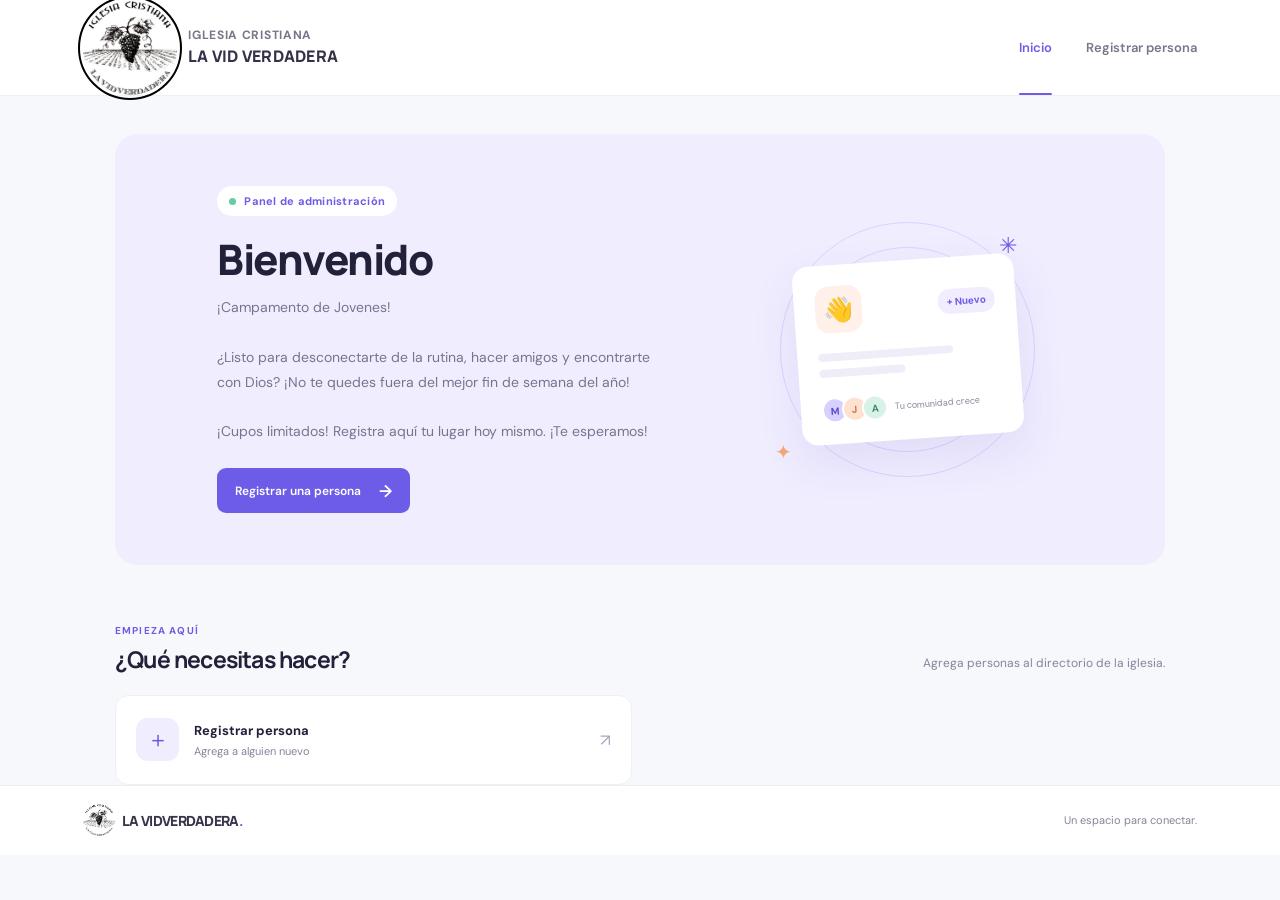
<file: index.html>
<!DOCTYPE html>
<html lang="es">
<head>
  <meta charset="UTF-8">
  <meta name="viewport" content="width=device-width, initial-scale=1.0">
  <meta name="theme-color" content="#f5f7fb">
  <title>Personas | Inicio</title>
  <link rel="stylesheet" href="styles.css">
  <script src="app.js" defer></script>
</head>
<body>
  <header class="topbar">
    <a class="company-brand" href="index.html#inicio" aria-label="Iglesia Cristiana La Vid Verdadera, ir al inicio">
      <img class="company-emblem" src="imagen/Logo.jpg" alt="">
      <span class="company-name"><span>Iglesia Cristiana</span><strong>La Vid Verdadera</strong></span>
    </a>
    <button class="menu-toggle" type="button" aria-label="Abrir menú" aria-expanded="false">
      <span></span><span></span><span></span>
    </button>
    <nav class="navigation" aria-label="Menú principal">
      <a class="nav-link active" href="index.html#inicio">Inicio</a>
      <a class="nav-link" href="registrar.html">Registrar persona</a>
    </nav>
  </header>

  <main>
    <section class="hero section-wrap" id="inicio">
      <div class="hero-copy">
        <span class="eyebrow"><span class="status-dot"></span> Panel de administración</span>
        <h1>Bienvenido</h1>
        <p>¡Campamento de Jovenes!</p>
        <p>¿Listo para desconectarte de la rutina, hacer amigos y encontrarte con Dios? ¡No te quedes fuera del mejor fin de semana del año!</p>
        <p>¡Cupos limitados! Registra aquí tu lugar hoy mismo. ¡Te esperamos!</p>
        <a class="button button-primary" href="registrar.html">Registrar una persona <span aria-hidden="true">→</span></a>
      </div>
      <div class="hero-art" aria-hidden="true">
        <div class="art-orbit orbit-one"></div>
        <div class="art-orbit orbit-two"></div>
        <div class="art-card">
          <div class="art-card-top"><span class="art-avatar">👋</span><span class="art-badge">+ Nuevo</span></div>
          <div class="art-line line-long"></div>
          <div class="art-line line-short"></div>
          <div class="art-card-bottom"><span class="art-mini-avatar">M</span><span class="art-mini-avatar avatar-two">J</span><span class="art-mini-avatar avatar-three">A</span><span class="art-count">Tu comunidad crece</span></div>
        </div>
        <span class="art-sparkle sparkle-one">✳</span>
        <span class="art-sparkle sparkle-two">✦</span>
      </div>
    </section>

    <section class="section-wrap quick-actions" aria-labelledby="actions-title">
      <div class="section-heading">
        <div><span class="eyebrow">EMPIEZA AQUÍ</span><h2 id="actions-title">¿Qué necesitas hacer?</h2></div>
        <p>Agrega personas al directorio de la iglesia.</p>
      </div>
      <div class="action-grid">
        <a class="action-card" href="registrar.html">
          <span class="action-icon icon-purple" aria-hidden="true">＋</span>
          <span class="action-text"><strong>Registrar persona</strong><span>Agrega a alguien nuevo</span></span>
          <span class="action-arrow" aria-hidden="true">↗</span>
        </a>
      </div>
    </section>
  </main>

  <footer class="footer"><span class="brand small-brand"><img class="footer-logo" src="imagen/Logo.jpg" alt=""><span>LA VIDVERDADERA<span class="brand-period">.</span></span></span><span>Un espacio para conectar.</span></footer>
</body>
</html>
</file>
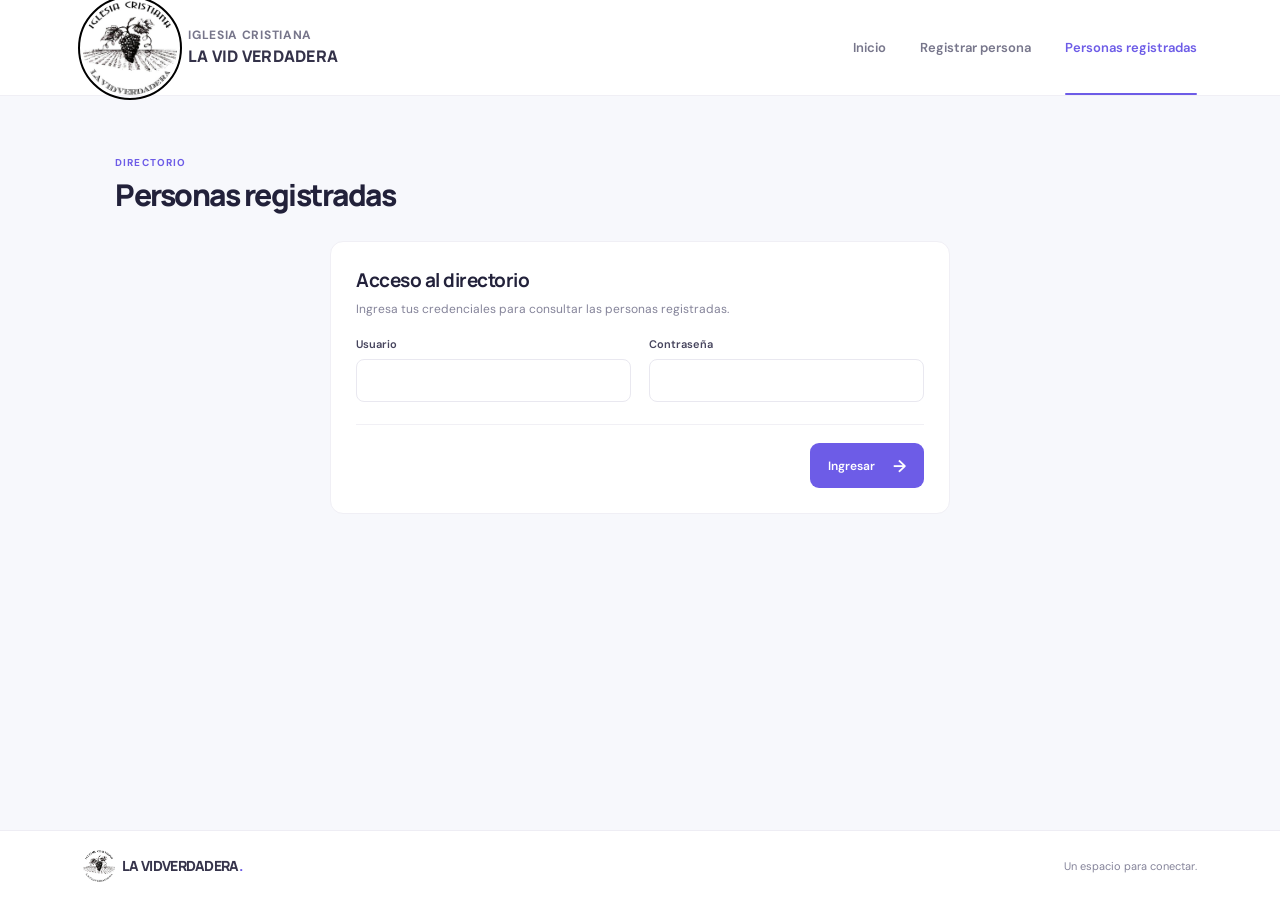
<file: personas.html>
<!DOCTYPE html>
<html lang="es">
<head>
  <meta charset="UTF-8">
  <meta name="viewport" content="width=device-width, initial-scale=1.0">
  <meta name="theme-color" content="#f5f7fb">
  <title>Personas registradas | Iglesia Cristiana La Vid Verdadera</title>
  <link rel="stylesheet" href="styles.css">
  <script src="app.js" defer></script>
</head>
<body>
  <header class="topbar">
    <a class="company-brand" href="index.html#inicio" aria-label="Iglesia Cristiana La Vid Verdadera, ir al inicio">
      <img class="company-emblem" src="imagen/Logo.jpg" alt="">
      <span class="company-name"><span>Iglesia Cristiana</span><strong>La Vid Verdadera</strong></span>
    </a>
    <button class="menu-toggle" type="button" aria-label="Abrir menú" aria-expanded="false">
      <span></span><span></span><span></span>
    </button>
    <nav class="navigation" aria-label="Menú principal">
      <a class="nav-link" href="index.html#inicio">Inicio</a>
      <a class="nav-link" href="registrar.html">Registrar persona</a>
      <a class="nav-link active" href="personas.html" aria-current="page">Personas registradas</a>
    </nav>
  </header>

  <main>
    <section class="section-wrap content-section people-section directory-page">
      <div class="section-heading">
        <div><span class="eyebrow">DIRECTORIO</span><h1>Personas registradas</h1></div>
      </div>
      <form class="form-card directory-login" id="directory-login">
        <h2>Acceso al directorio</h2>
        <p>Ingresa tus credenciales para consultar las personas registradas.</p>
        <div class="form-grid">
          <label class="field">
            <span>Usuario</span>
            <input name="username" type="text" autocomplete="username" required>
          </label>
          <label class="field">
            <span>Contraseña</span>
            <input name="password" type="password" autocomplete="current-password" required>
          </label>
        </div>
        <div class="form-footer">
          <button class="button button-primary" type="submit">Ingresar <span aria-hidden="true">→</span></button>
        </div>
        <p class="form-message message-error" id="login-message" role="status" aria-live="polite"></p>
      </form>
      <div id="directory-content" hidden>
        <div class="section-heading people-heading">
          <span class="count-pill" id="people-count">0 personas</span>
          <button class="button button-primary" id="directory-logout" type="button">Cerrar sesión</button>
        </div>
        <p class="form-message" id="form-message" role="status" aria-live="polite"></p>
        <div class="table-card">
          <div class="table-scroll">
            <table hidden>
              <thead><tr><th>Nombre</th><th>Correo electrónico</th><th>Teléfono</th></tr></thead>
              <tbody id="people-list"></tbody>
            </table>
          </div>
          <div class="empty-state" id="empty-state">
            <span class="empty-icon" aria-hidden="true">♧</span>
            <strong>Aún no hay personas registradas</strong>
            <span>Los registros que agregues aparecerán aquí.</span>
            <a href="registrar.html">Registrar primera persona →</a>
          </div>
        </div>
      </div>
    </section>
  </main>

  <footer class="footer"><span class="brand small-brand"><img class="footer-logo" src="imagen/Logo.jpg" alt=""><span>LA VIDVERDADERA<span class="brand-period">.</span></span></span><span>Un espacio para conectar.</span></footer>
</body>
</html>
</file>
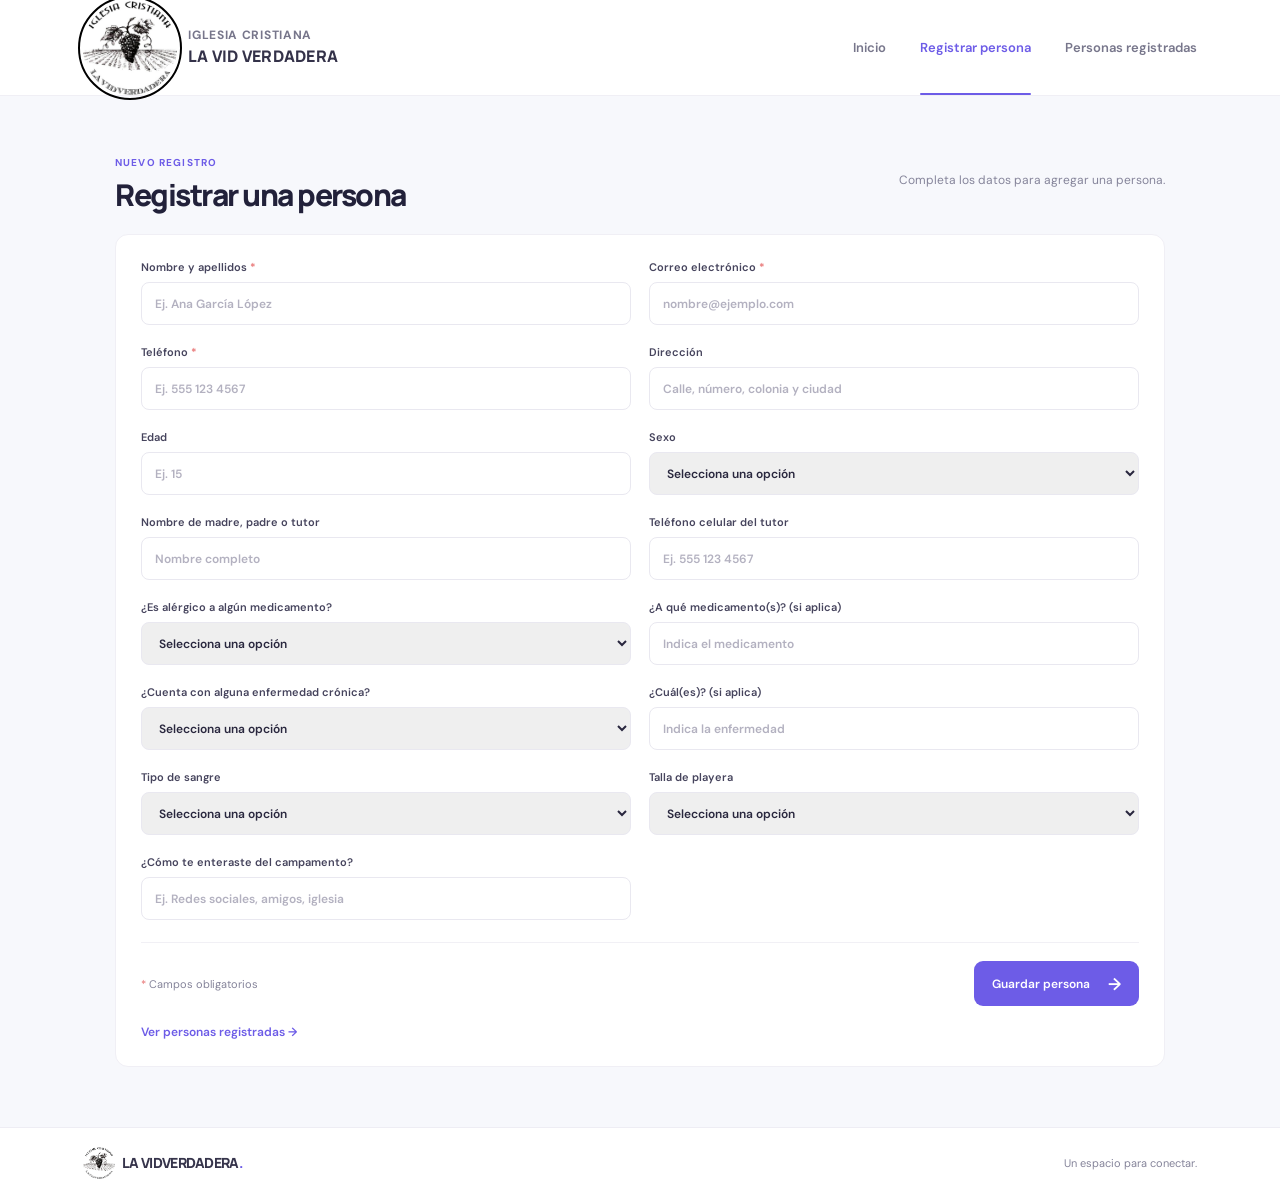
<file: registrar.html>
<!DOCTYPE html>
<html lang="es">
<head>
  <meta charset="UTF-8">
  <meta name="viewport" content="width=device-width, initial-scale=1.0">
  <meta name="theme-color" content="#f5f7fb">
  <title>Registrar persona | Iglesia Cristiana La Vid Verdadera</title>
  <link rel="stylesheet" href="styles.css">
  <script src="app.js" defer></script>
</head>
<body>
  <header class="topbar">
    <a class="company-brand" href="index.html#inicio" aria-label="Iglesia Cristiana La Vid Verdadera, ir al inicio">
      <img class="company-emblem" src="imagen/Logo.jpg" alt="">
      <span class="company-name"><span>Iglesia Cristiana</span><strong>La Vid Verdadera</strong></span>
    </a>
    <button class="menu-toggle" type="button" aria-label="Abrir menú" aria-expanded="false">
      <span></span><span></span><span></span>
    </button>
    <nav class="navigation" aria-label="Menú principal">
      <a class="nav-link" href="index.html#inicio">Inicio</a>
      <a class="nav-link active" href="registrar.html" aria-current="page">Registrar persona</a>
      <a class="nav-link" href="personas.html">Personas registradas</a>
    </nav>
  </header>

  <main>
    <section class="section-wrap content-section registration-page">
      <div class="section-heading">
        <div><span class="eyebrow">NUEVO REGISTRO</span><h1>Registrar una persona</h1></div>
        <p>Completa los datos para agregar una persona.</p>
      </div>
      <form class="form-card" id="person-form">
        <div class="form-grid">
          <label class="field">
            <span>Nombre y apellidos <span class="required">*</span></span>
            <input name="nombreCompleto" type="text" placeholder="Ej. Ana García López" autocomplete="name" required>
          </label>
          <label class="field">
            <span>Correo electrónico <span class="required">*</span></span>
            <input name="correo" type="email" placeholder="nombre@ejemplo.com" autocomplete="email" required>
          </label>
          <label class="field">
            <span>Teléfono <span class="required">*</span></span>
            <input name="telefono" type="tel" placeholder="Ej. 555 123 4567" autocomplete="tel" required>
          </label>
          <label class="field">
            <span>Dirección</span>
            <input name="direccion" type="text" placeholder="Calle, número, colonia y ciudad" autocomplete="street-address">
          </label>
          <label class="field">
            <span>Edad</span>
            <input name="edad" type="number" min="0" max="120" placeholder="Ej. 15" inputmode="numeric">
          </label>
          <label class="field">
            <span>Sexo</span>
            <select name="sexo">
              <option value="">Selecciona una opción</option>
              <option value="Mujer">Mujer</option>
              <option value="Hombre">Hombre</option>
              <option value="Prefiero no decirlo">Prefiero no decirlo</option>
            </select>
          </label>
          <label class="field">
            <span>Nombre de madre, padre o tutor</span>
            <input name="tutor" type="text" placeholder="Nombre completo" autocomplete="name">
          </label>
          <label class="field">
            <span>Teléfono celular del tutor</span>
            <input name="telefonoTutor" type="tel" placeholder="Ej. 555 123 4567" autocomplete="tel">
          </label>
          <label class="field">
            <span>¿Es alérgico a algún medicamento?</span>
            <select name="alergiaMedicamento">
              <option value="">Selecciona una opción</option>
              <option value="Sí">Sí</option>
              <option value="No">No</option>
            </select>
          </label>
          <label class="field">
            <span>¿A qué medicamento(s)? (si aplica)</span>
            <input name="medicamentosAlergia" type="text" placeholder="Indica el medicamento">
          </label>
          <label class="field">
            <span>¿Cuenta con alguna enfermedad crónica?</span>
            <select name="enfermedadCronica">
              <option value="">Selecciona una opción</option>
              <option value="Sí">Sí</option>
              <option value="No">No</option>
            </select>
          </label>
          <label class="field">
            <span>¿Cuál(es)? (si aplica)</span>
            <input name="detalleEnfermedadCronica" type="text" placeholder="Indica la enfermedad">
          </label>
          <label class="field">
            <span>Tipo de sangre</span>
            <select name="tipoSangre">
              <option value="">Selecciona una opción</option>
              <option value="A+">A+</option>
              <option value="A-">A-</option>
              <option value="B+">B+</option>
              <option value="B-">B-</option>
              <option value="AB+">AB+</option>
              <option value="AB-">AB-</option>
              <option value="O+">O+</option>
              <option value="O-">O-</option>
              <option value="No sé">No sé</option>
            </select>
          </label>
          <label class="field">
            <span>Talla de playera</span>
            <select name="tallaPlayera">
              <option value="">Selecciona una opción</option>
              <option value="CH">CH</option>
              <option value="M">M</option>
              <option value="G">G</option>
              <option value="EG">EG</option>
              <option value="EEG">EEG</option>
            </select>
          </label>
          <label class="field">
            <span>¿Cómo te enteraste del campamento?</span>
            <input name="medioConocimiento" type="text" placeholder="Ej. Redes sociales, amigos, iglesia">
          </label>
        </div>
        <div class="form-footer">
          <p><span class="required">*</span> Campos obligatorios</p>
          <button class="button button-primary" type="submit">Guardar persona <span aria-hidden="true">→</span></button>
        </div>
        <p class="form-message" id="form-message" role="status" aria-live="polite"></p>
        <a class="back-link" href="personas.html">Ver personas registradas →</a>
      </form>
    </section>
  </main>

  <footer class="footer"><span class="brand small-brand"><img class="footer-logo" src="imagen/Logo.jpg" alt=""><span>LA VIDVERDADERA<span class="brand-period">.</span></span></span><span>Un espacio para conectar.</span></footer>
</body>
</html>
</file>
<file: styles.css>
@import url('https://fonts.googleapis.com/css2?family=DM+Sans:wght@400;500;600;700&family=Manrope:wght@400;500;600;700;800&display=swap');

:root {
  font-family: "DM Sans", sans-serif;
  color: #22213a;
  background: #f7f8fc;
  font-synthesis: none;
  text-rendering: optimizeLegibility;
  --purple: #6d5ce7;
  --muted: #85849a;
  --border: #eeedf4;
}

* { box-sizing: border-box; }
html { scroll-behavior: smooth; scroll-padding-top: 88px; }
body { margin: 0; min-width: 320px; }
a { color: inherit; text-decoration: none; }
button, input { font: inherit; }

.topbar {
  height: 96px;
  padding: 0 max(6.5%, calc((100% - 1160px) / 2));
  display: flex;
  align-items: center;
  justify-content: space-between;
  background: rgba(255,255,255,.92);
  border-bottom: 1px solid #f0eff5;
  position: sticky;
  top: 0;
  z-index: 5;
  backdrop-filter: blur(12px);
}
.brand { display: inline-flex; align-items: center; gap: 10px; font: 800 19px "Manrope", sans-serif; letter-spacing: -.7px; }
.brand-mark { width: 32px; height: 32px; display: grid; place-items: center; color: white; background: var(--purple); border-radius: 11px; font-size: 17px; }
.brand-period { color: var(--purple); }
.company-brand { display: inline-flex; align-items: center; gap: 11px; flex-shrink: 0; }
.company-emblem { display: block; width: 94px; height: 94px; flex: 0 0 94px; outline: 2px solid #000; outline-offset: 3px; border-radius: 50%; object-fit: contain; }
.company-name { display: grid; gap: 2px; text-transform: uppercase; letter-spacing: .7px; line-height: 1.2; }
.company-name span { color: #77768b; font-size: 12px; font-weight: 700; }
.company-name strong { color: #343249; font: 800 16px "Manrope", sans-serif; letter-spacing: .25px; }
.navigation { display: flex; align-items: center; gap: 34px; height: 100%; }
.nav-link { color: #77768b; font-size: 13px; font-weight: 600; height: 100%; display: inline-flex; align-items: center; position: relative; transition: color .2s; }
.nav-link:hover, .nav-link.active { color: var(--purple); }
.nav-link.active::after { content: ""; position: absolute; height: 2px; left: 0; right: 0; bottom: 0; background: var(--purple); border-radius: 2px; }
.menu-toggle { display: none; }

.section-wrap { width: min(1050px, 87%); margin-inline: auto; }
.hero { min-height: 388px; margin-top: 38px; padding: 52px 8%; border-radius: 22px; background: #f0edff; display: flex; align-items: center; justify-content: space-between; overflow: hidden; position: relative; }
.hero-copy { position: relative; z-index: 1; max-width: 510px; }
.eyebrow { color: var(--purple); font-size: 10px; font-weight: 700; letter-spacing: 1.15px; }
.hero .eyebrow { display: inline-flex; align-items: center; gap: 8px; padding: 8px 12px; background: white; border-radius: 20px; letter-spacing: .25px; font-size: 11px; }
.status-dot { width: 7px; height: 7px; background: #65cda1; border-radius: 50%; }
h1, h2, p { margin-top: 0; }
h1, h2 { font-family: "Manrope", sans-serif; letter-spacing: -1.5px; }
h1 { margin: 20px 0 12px; font-size: clamp(34px, 4vw, 48px); line-height: 1.13; font-weight: 800; }
.hero h1 { font-size: clamp(30px, 3.5vw, 42px); }
h1 span { color: var(--purple); }
.hero-copy > p { max-width: 440px; margin-bottom: 24px; color: #77758e; font-size: 14px; line-height: 1.8; }
.button { min-height: 45px; padding: 0 18px; border: 0; border-radius: 9px; display: inline-flex; align-items: center; justify-content: center; gap: 18px; font-weight: 600; font-size: 12px; cursor: pointer; transition: transform .2s, box-shadow .2s; }
.button:hover { transform: translateY(-2px); box-shadow: 0 7px 18px #6250df40; }
.button-primary { background: var(--purple); color: #fff; }
.button span { font-size: 17px; }
.hero-art { width: 310px; height: 270px; flex: 0 0 310px; position: relative; display: grid; place-items: center; }
.art-orbit { position: absolute; border: 1px solid #d9d3ff; border-radius: 50%; }
.orbit-one { width: 255px; height: 255px; }
.orbit-two { width: 205px; height: 205px; }
.art-card { width: 222px; padding: 21px; background: white; border-radius: 16px; box-shadow: 0 18px 45px #5140b51a; transform: rotate(-4deg); position: relative; z-index: 1; }
.art-card-top { display: flex; justify-content: space-between; align-items: center; margin-bottom: 20px; }
.art-avatar { width: 47px; height: 47px; display: grid; place-items: center; background: #fff1e9; border-radius: 14px; font-size: 24px; }
.art-badge { background: #f1edff; color: var(--purple); padding: 6px 9px; border-radius: 12px; font-size: 10px; font-weight: 700; }
.art-line { height: 8px; background: #efedf7; border-radius: 8px; margin-bottom: 8px; }
.line-long { width: 75%; }.line-short { width: 48%; }
.art-card-bottom { display: flex; align-items: center; margin-top: 20px; }
.art-mini-avatar { width: 26px; height: 26px; border: 2px solid white; border-radius: 50%; display: grid; place-items: center; margin-right: -6px; background: #d8d0ff; color: #5c4acb; font-size: 10px; font-weight: 700; }
.avatar-two { background: #ffe1cf; color: #c6784c; }.avatar-three { background: #d8f2e8; color: #42886b; }
.art-count { margin-left: 13px; color: #85849a; font-size: 9px; }
.art-sparkle { position: absolute; color: var(--purple); }.sparkle-one { top: 16px; right: 46px; font-size: 22px; }.sparkle-two { bottom: 20px; left: 22px; color: #f5a876; font-size: 20px; }

.quick-actions { padding-top: 53px; }
.section-heading { display: flex; align-items: end; justify-content: space-between; gap: 20px; margin-bottom: 21px; }
.section-heading h2 { margin: 6px 0 0; font-size: 23px; line-height: 1.25; letter-spacing: -.8px; }
.section-heading > p { margin: 0 0 3px; color: var(--muted); font-size: 12px; }
.action-grid { display: grid; grid-template-columns: 1fr 1fr; gap: 16px; }
.action-card { min-height: 90px; padding: 18px 20px; display: flex; align-items: center; gap: 15px; background: white; border: 1px solid #f0eff5; border-radius: 13px; transition: transform .2s, box-shadow .2s; }
.action-card:hover { transform: translateY(-3px); box-shadow: 0 10px 26px #2820470c; }
.action-icon { width: 43px; height: 43px; display: grid; place-items: center; border-radius: 12px; font-size: 22px; }
.icon-purple { color: #6754df; background: #f0edff; }.icon-peach { color: #d8875c; background: #fff1e9; }
.action-text { display: grid; gap: 5px; flex: 1; }.action-text strong { font-size: 13px; }.action-text span { color: var(--muted); font-size: 11px; }
.action-arrow { color: #aaa8ba; font-size: 17px; }

.content-section { padding-top: 54px; }
.form-card, .table-card { padding: 25px; background: white; border: 1px solid #f0eff5; border-radius: 13px; }
.form-grid { display: grid; grid-template-columns: 1fr 1fr; gap: 20px 18px; }
.field { display: grid; gap: 8px; color: #46445d; font-size: 11px; font-weight: 600; }
.required { color: #e87474; }
.field input, .field select { height: 43px; width: 100%; padding: 0 13px; border: 1px solid #e9e8f0; border-radius: 8px; outline: none; color: #29273e; font: inherit; font-size: 12px; transition: border-color .2s, box-shadow .2s; }
.field input::placeholder { color: #b3b1c0; }
.field input:focus, .field select:focus { border-color: #9589f2; box-shadow: 0 0 0 3px #6d5ce71a; }
.form-footer { margin-top: 22px; padding-top: 18px; border-top: 1px solid #f1f0f5; display: flex; align-items: center; justify-content: space-between; }
.form-footer p { margin: 0; color: var(--muted); font-size: 11px; }
.form-message { min-height: 0; margin: 0; color: #28845f; font-size: 12px; }.form-message:not(:empty) { margin-top: 13px; }
.form-message.message-error { color: #bd4141; }
.registration-page { min-height: calc(100vh - 166px); padding-bottom: 60px; }
.registration-page .section-heading { align-items: center; }
.registration-page .section-heading h1 { margin: 6px 0 0; font-size: 30px; line-height: 1.2; }
.back-link { display: inline-block; margin-top: 18px; color: var(--purple); font-size: 12px; font-weight: 600; }
.directory-page { min-height: calc(100vh - 166px); }
.directory-page .section-heading h1 { margin: 6px 0 0; font-size: 30px; line-height: 1.2; }
.directory-login { max-width: 620px; margin: 28px auto 0; }
.directory-login h2 { margin: 0 0 8px; font-size: 19px; letter-spacing: -.5px; }
.directory-login > p:not(.form-message) { margin-bottom: 20px; color: var(--muted); font-size: 12px; }
#directory-content[hidden], #directory-login[hidden] { display: none; }
.directory-login .form-footer { justify-content: flex-end; }
.people-heading { margin-top: 28px; }
.people-section { padding-bottom: 60px; }
.people-heading { align-items: center; }
.count-pill { padding: 7px 11px; border-radius: 18px; background: #f0edff; color: var(--purple); font-size: 11px; font-weight: 600; }
.table-card { padding: 0; overflow: hidden; }
.table-scroll { overflow-x: auto; }
table { width: 100%; border-collapse: collapse; text-align: left; }
th { padding: 15px 20px; background: #fbfaff; color: #88869b; font-size: 10px; font-weight: 600; }
td { padding: 14px 20px; border-top: 1px solid #f2f1f6; color: #5f5d72; font-size: 12px; }
.person-name { display: flex; align-items: center; gap: 10px; color: #302e46; font-weight: 600; }
.person-avatar { width: 30px; height: 30px; border-radius: 10px; display: grid; place-items: center; background: #f0edff; color: #6754df; font-size: 11px; font-weight: 700; }
.empty-state { min-height: 190px; display: flex; flex-direction: column; align-items: center; justify-content: center; gap: 8px; color: var(--muted); font-size: 11px; }
.empty-icon { width: 37px; height: 37px; margin-bottom: 4px; border-radius: 12px; display: grid; place-items: center; background: #f3f0ff; color: var(--purple); font-size: 21px; }
.empty-state strong { color: #46445d; font-size: 12px; }.empty-state a { margin-top: 3px; color: var(--purple); font-weight: 600; }
.footer { min-height: 70px; padding: 15px max(6.5%, calc((100% - 1160px) / 2)); border-top: 1px solid #eeedf4; background: white; display: flex; align-items: center; justify-content: space-between; color: var(--muted); font-size: 11px; }
.small-brand { gap: 7px; color: #36344b; font-size: 14px; }.small-brand .brand-mark { width: 25px; height: 25px; border-radius: 8px; font-size: 13px; }
.footer-logo { width: 32px; height: 32px; border-radius: 50%; object-fit: contain; }

@media (max-width: 700px) {
  .topbar { height: 76px; padding-inline: 6.5%; }
  .company-emblem { width: 70px; height: 70px; flex-basis: 70px; }
  .company-name span { font-size: 10px; }
  .company-name strong { font-size: 13px; }
  .menu-toggle { width: 38px; height: 38px; padding: 9px; display: flex; flex-direction: column; justify-content: center; gap: 5px; border: 0; background: transparent; cursor: pointer; }
  .menu-toggle span { width: 20px; height: 2px; background: #55536b; border-radius: 2px; }
  .navigation { display: none; position: absolute; top: 75px; left: 0; right: 0; height: auto; padding: 10px 6.5% 16px; background: white; border-bottom: 1px solid var(--border); align-items: stretch; gap: 0; }
  .navigation.open { display: flex; flex-direction: column; }
  .nav-link { min-height: 43px; }.nav-link.active::after { left: auto; width: 24px; }
  .section-wrap { width: 88%; }
  .hero { margin-top: 22px; padding: 37px 8%; min-height: 0; }
  .hero-art { display: none; }
  h1 { font-size: clamp(33px, 8vw, 43px); }
  .hero h1 { font-size: clamp(30px, 7vw, 38px); }
  .section-heading { align-items: flex-start; flex-direction: column; gap: 8px; }
  .section-heading h2 { font-size: 21px; }
  .registration-page .section-heading h1 { font-size: 25px; }
  .directory-page .section-heading h1 { font-size: 25px; }
  .section-heading > p { font-size: 11px; }
  .quick-actions, .content-section { padding-top: 40px; }
  .action-grid { grid-template-columns: 1fr; gap: 10px; }
  .form-card { padding: 19px; }
  .form-grid { grid-template-columns: 1fr; gap: 16px; }
  .form-footer { align-items: flex-start; gap: 14px; flex-direction: column; }
  .form-footer .button { width: 100%; }
  .people-heading { align-items: flex-start; }
  .table-card { margin-inline: -1px; }
  th, td { padding-inline: 13px; white-space: nowrap; }
  .footer { padding-inline: 6%; }
}

@media (prefers-reduced-motion: reduce) {
  *, *::before, *::after { scroll-behavior: auto !important; transition-duration: .01ms !important; }
}
</file>
